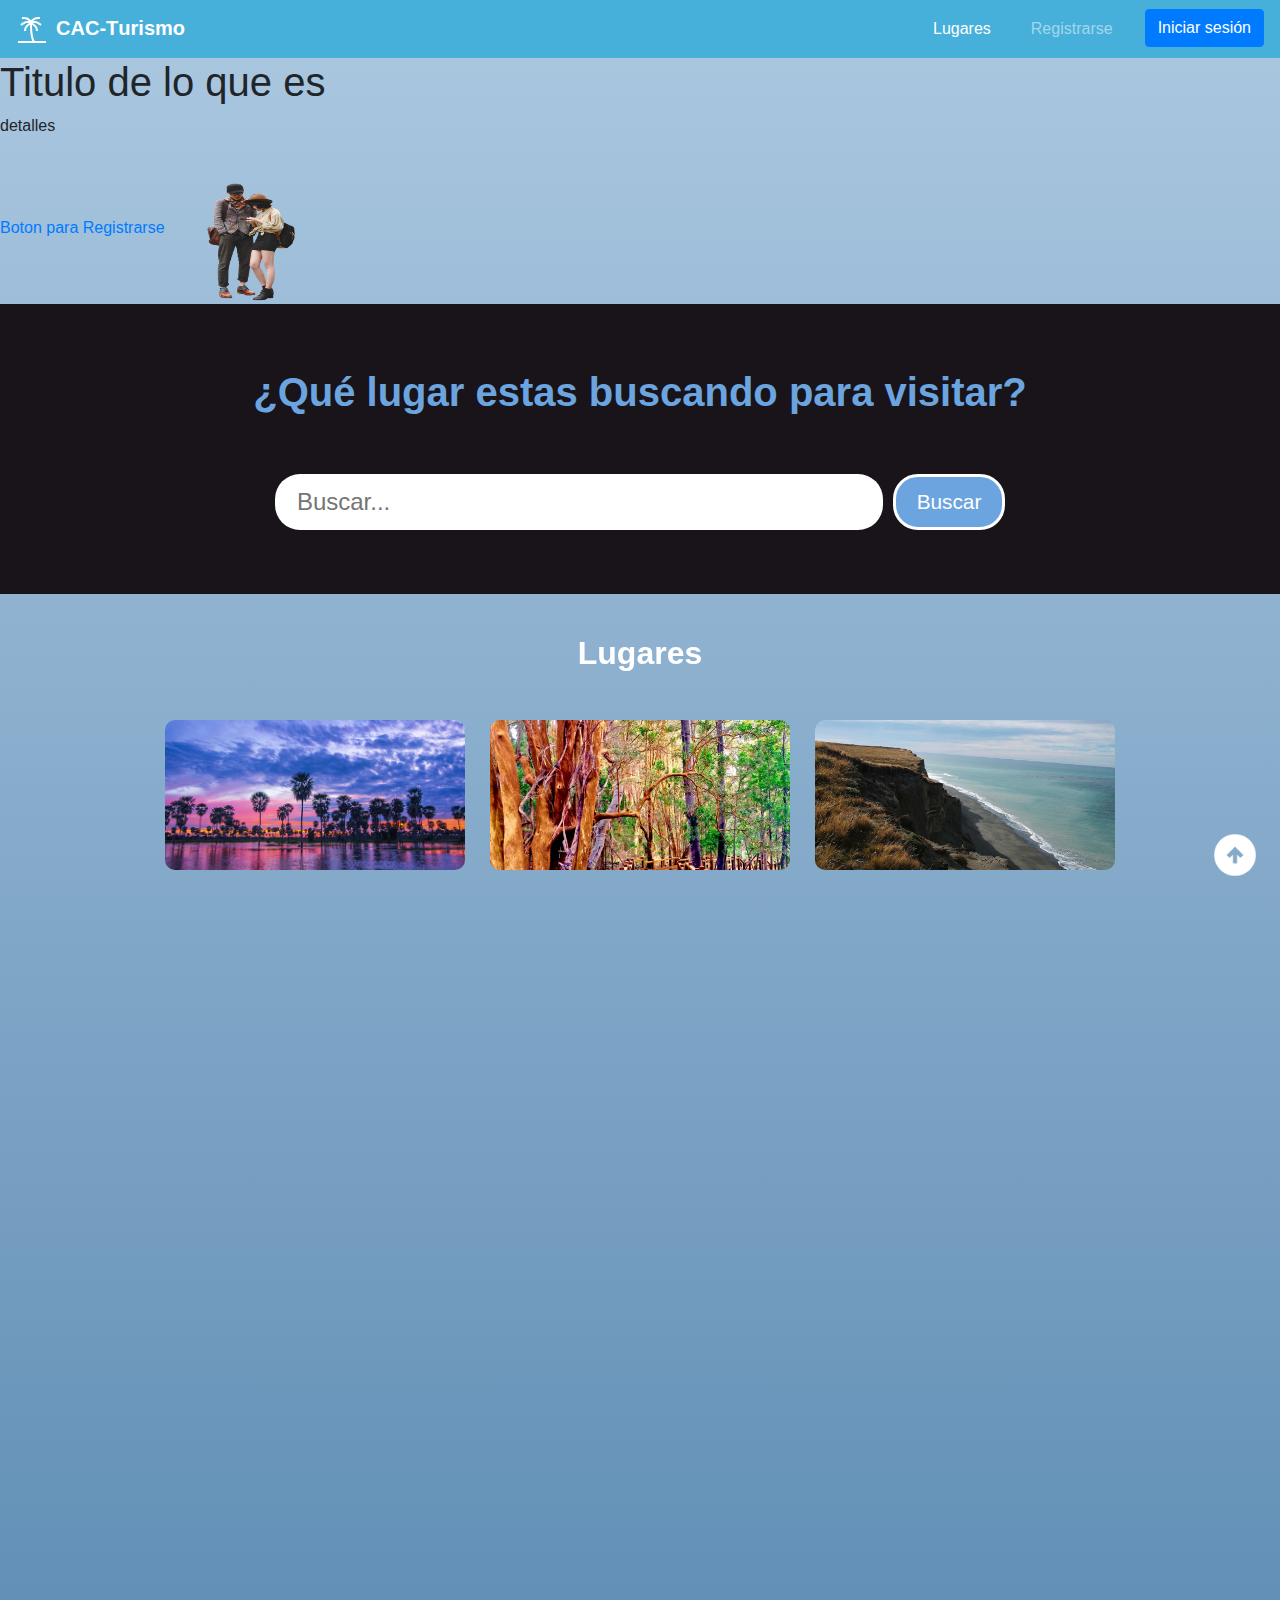
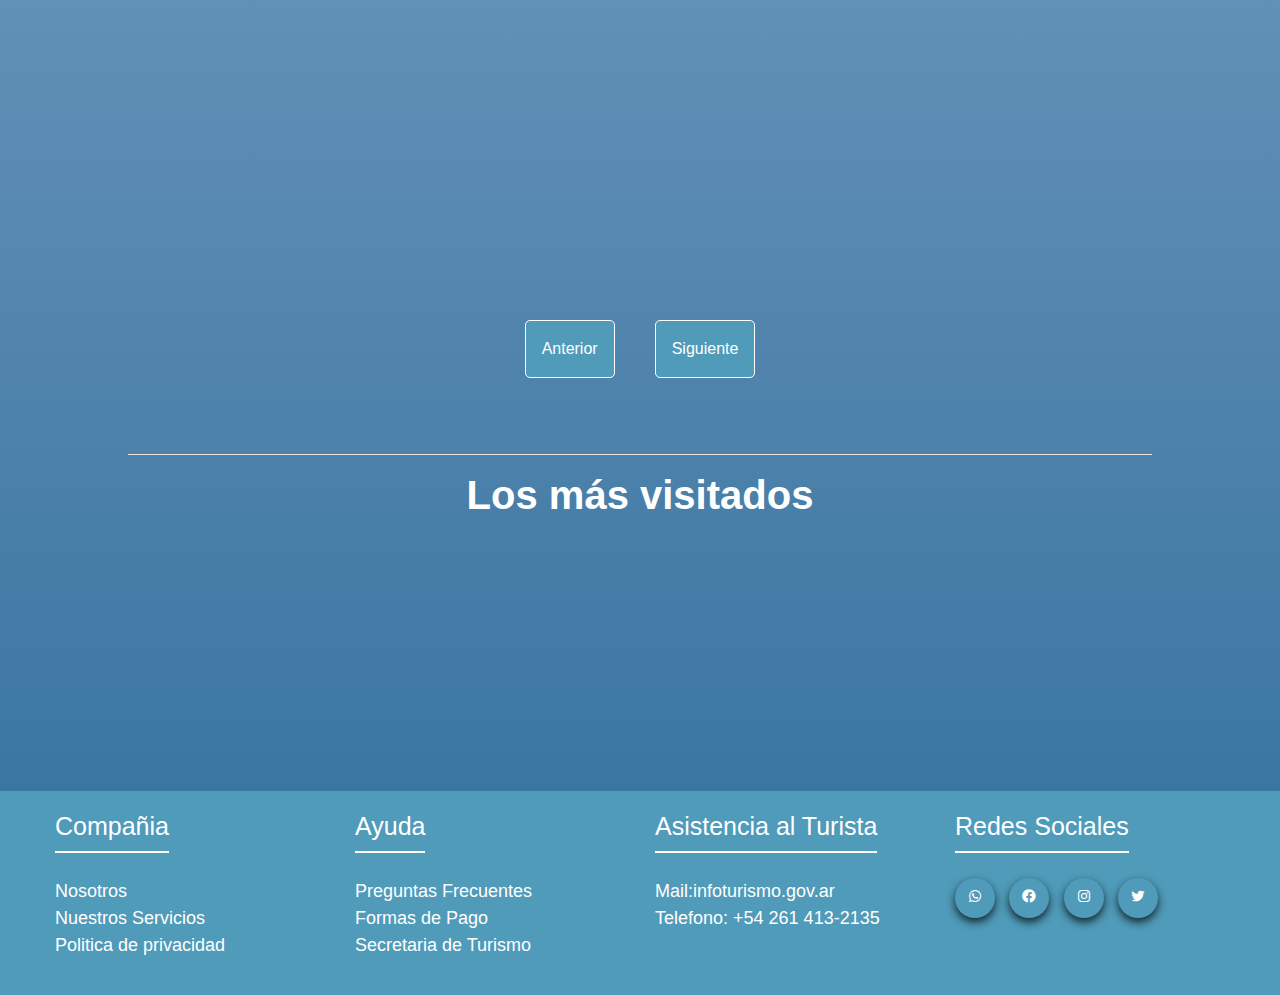
<file: index.html>
<!DOCTYPE html>
<html lang="es">
<head>
    <meta charset="UTF-8">
    <meta name="viewport" content="width=device-width, initial-scale=1.0">
    <link rel="stylesheet" href="style.css">
    <link href="https://unpkg.com/aos@2.3.1/dist/aos.css" rel="stylesheet">
    <link rel="stylesheet" href="https://maxcdn.bootstrapcdn.com/bootstrap/4.5.2/css/bootstrap.min.css">
    <link href='https://unpkg.com/boxicons@2.1.4/css/boxicons.min.css' rel='stylesheet'>
    <link rel="preconnect" href="https://fonts.googleapis.com">
    <link rel="preconnect" href="https://fonts.gstatic.com" crossorigin>
    <link href="https://fonts.googleapis.com/css2?family=Nunito+Sans:ital,opsz,wght@0,6..12,200..1000;1,6..12,200..1000&display=swap" rel="stylesheet">
    <link rel="icon" type="image/svg+xml" href="./img/assets/CarbonPalmTree.svg">
    <script src="index.js"></script>
    <title>CAC Turismo</title>
</head>
<body>
    <header>
        <nav class="navbar navbar-expand-lg navbar-dark bg-custom nav-size">
            <!-- <a class="navbar-brand" href="#"><div class="logo">CAC-Turismo</div></a> -->
            <a class="navbar-brand" href="#">
                <div class="logo">
                    <img class="logoImg" src="./img/assets/PalmTree.svg" alt="icono" >
                    <span>C</span><span>A</span><span>C</span>
                    <span>-</span>
                    <span>T</span><span>u</span><span>r</span><span>i</span><span>s</span><span>m</span><span>o</span>
                </div>
            </a>
    
            <button class="navbar-toggler" type="button" data-toggle="collapse" data-target="#navbarSupportedContent"
                aria-controls="navbarSupportedContent" aria-expanded="false" aria-label="Toggle navigation">
                <span class="navbar-toggler-icon"></span>
            </button> <!-- Este botón es la hamburguesa para desplegar un menú en dispositivos pequeños-->
    
            <div class="collapse navbar-collapse" id="navbarSupportedContent">
                <!-- Este div collapse envuelve todo lo que se ocultará cuando se achique la pantalla -->
                <ul class="navbar-nav ml-auto">
                    <!-- son elementos de la navbar, con el ml-auto te alinea todo hacia la derecha. -->
                    <li class="nav-item active"> <!-- la clase active te resalta la clase que se encuentra activa. -->
                        <a class="nav-link pulse" href="#lugares">Lugares <span class="sr-only"></span></a>
                    </li>
                    <li class="nav-item">
                        <a class="nav-link pulse ml-lg-4 mr-lg-4" href="Register/register.html">Registrarse</a>
                    </li>
                    <li class="nav-item pulse">
                        <a href="login/login.html" class="btn btn-primary">Iniciar sesión</a>
                    </li>               
                </ul>
            </div>
        </nav>
        
    </header>
    
    <main>
        <section class="PageInicio">
            <h1>Titulo de lo que es</h1>
            <p>detalles</p>
            <a href="">Boton para Registrarse</a>
            <img src="/img/assets/Turismo.png" width="150px" height="150px" alt="">

        </section>


        <section data-aos="fade-up" class="buscadorContenedor">
            <h2>¿Qué lugar estas buscando para visitar?</h2>
            <div class="cajaBuscador">
                <input type="text" placeholder="Buscar...">
                <button>Buscar</button>
            </div>
        </section>
        
        <!-- SECCIÓN LUGARES -->
        <section class= "lugares-section" id="lugares" data-aos="fade-up" >
            <div class="tituloSection" id="lugares" data-aos="fade-up" data-aos-duration="3000">
                <h3 class="tituloSection">Lugares</h3>
            </div>
            <div class="lugares" id="pag1">
                
            </div>
            <div class="lugares" id="pag2">
                
            </div>
            <div class="botones">
            <button class="boton anterior" id="anterior">Anterior</button>  
            <button class="boton siguiente" id="siguiente">Siguiente</button>
            </div>
        </section>
        <hr/>

        <section class="Trends">
            <h1>Los más visitados</h1>
            <div class="section-trends">
            <div class="flex-trend">

                <div class="lugar" data-aos="fade-up" data-aos-duration="3000" >
                    <a href="detalleLugar.html">
                        <img src="img/lugares/bosque-de-los-arrayanes.jpg" alt="" srcset="">
                        <h4 class="nombre-lugar">Bosque de los Arrayanes</h4>
                    </a>
                </div>
                <div class="lugar" data-aos="fade-up" data-aos-duration="3000" >
                <a href="detalleLugar.html">
                    <img src="img/lugares/cabo-virgenes.jpg" alt="" srcset="">
                    <h4 class="nombre-lugar">Cabo Vírgenes</h4>
                </a>
            </div>
            
            <div class="lugar" data-aos="fade-up" data-aos-duration="3000" >
                <a href="detalleLugar.html">
                    <img src="img/lugares/cataratas.jpg" alt="" srcset="">
                    <h4 class="nombre-lugar">Cataratas de Iguazú</h4>
                </a>
            </div>
            <div class="lugar" data-aos="fade-up"  data-aos-duration="3000">
                <a href="detalleLugar.html">
                    <img src="img/lugares/cerro-aconcagua.jpg" alt="" srcset="">
                    <h4 class="nombre-lugar">Cerro Aconcagua</h4>
                </a>
            </div>
            <div class="lugar" data-aos="fade-up"  data-aos-duration="3000">
                <a href="detalleLugar.html">
                    <img src="img/lugares/glaciar-perito-moreno.jpg" alt="" srcset="">
                    <h4 class="nombre-lugar">Glaciar Perito Moreno</h4>
                </a>
            </div>
            <div class="lugar" data-aos="fade-up"  data-aos-duration="3000">
                <a href="detalleLugar.html">
                    <img src="img/lugares/lago-argentino.jpg" alt="" srcset="">
                    <h4 class="nombre-lugar">Lago Argentino</h4>
                </a>
            </div>
            <div class="lugar" data-aos="fade-up"  data-aos-duration="3000">
                <a href="detalleLugar.html">
                    <img src="img/lugares/monte-fitz-roy.jpg" alt="" srcset="">
                    <h4 class="nombre-lugar">Monte Fitz Roy</h4>
                </a>
            </div>
            <div class="lugar" data-aos="fade-up"  data-aos-duration="3000">
                <a href="detalleLugar.html">
                    <img src="img/lugares/Parque-Nacional-El-Palmar.jpg" alt="" srcset="">
                    <h4 class="nombre-lugar">Parque Nacional el Palmar</h4>
                </a>
            </div>
        </div>
        </div>
    </section>
    
</main>

        <footer class="footer">
            <div class="conteiner-footer">
                <div class="footer-row">

                    <div class="footer-links">
                        <h1>Compañia</h1>
                        <ul>
                            <li><a href="">Nosotros</a></li>
                            <li><a href="">Nuestros Servicios</a></li>
                            <li><a href="">Politica de privacidad</a></li>
                        </ul>
                    </div>

                    <div class="footer-links">
                        <h1>Ayuda</h1>
                        <ul>
                            <li><a href="">Preguntas Frecuentes</a></li>
                            <li><a href="">Formas de Pago</a></li>
                            <li><a href="">Secretaria de Turismo</a></li>
                        </ul>
                    </div>

                    <div class="footer-links">
                        <h1>Asistencia al Turista</h1>
                        <ul>
                            <li><a href="">Mail:infoturismo.gov.ar</a></li>
                            <li><a href="">Telefono: +54 261 413-2135</a></li>
                        </ul>
                    </div>
                    
                    <div class="footer-links">
                        <h1>Redes Sociales</h1>
                        <div class="social-link">
                            <a href=""><i class='bx bxl-whatsapp'></i></a>
                            <a href=""><i class='bx bxl-facebook-circle'></i></a>
                            <a href=""><i class='bx bxl-instagram'></i></a>
                            <a href=""><i class='bx bxl-twitter'></i></a>
                        </div>
                    </div>
                </div>
            </div>
            <a href="#main" class="flechaArriba">
                <img src="/img/assets/MaterialSymbolsArrowCircleUp.png" alt="ir arriba flecha">
            </a>
        </footer>
    <script src="https://ajax.googleapis.com/ajax/libs/jquery/3.5.1/jquery.min.js"></script>
    <script src="https://cdnjs.cloudflare.com/ajax/libs/popper.js/1.16.0/umd/popper.min.js"></script>
    <script src="https://maxcdn.bootstrapcdn.com/bootstrap/4.5.2/js/bootstrap.min.js"></script>
    <script src="https://unpkg.com/aos@2.3.1/dist/aos.js"></script>
    <script>
        AOS.init();
      </script>
    <script src="https://cdn.jsdelivr.net/npm/bootstrap@5.0.2/dist/js/bootstrap.bundle.min.js" integrity="sha384-MrcW6ZMFYlzcLA8Nl+NtUVF0sA7MsXsP1UyJoMp4YLEuNSfAP+JcXn/tWtIaxVXM" crossorigin="anonymous"></script>
</body>
</html>
</file>
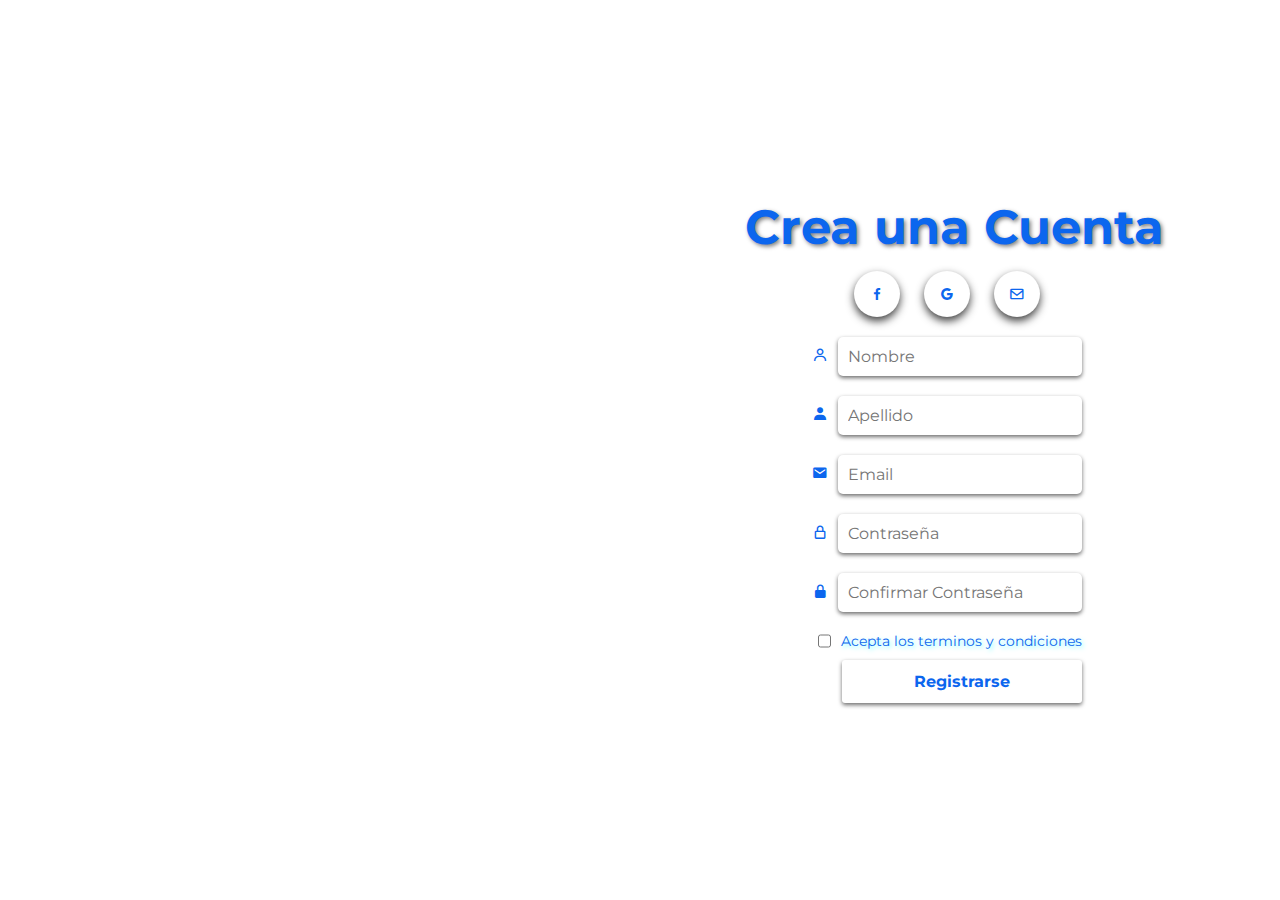
<file: Register/index.html>
<!DOCTYPE html>
<html lang="en">
<head>
    <meta charset="UTF-8">
    <meta name="viewport" content="width=device-width, initial-scale=1.0">
    <title>Document</title>
    <link href="https://fonts.googleapis.com/css2?family=Montserrat:ital,wght@0,100..900;1,100..900&display=swap" rel="stylesheet">
    <link href="styles.css" rel="stylesheet">
    <link rel="./login/login.html" href="">
    <link href='https://unpkg.com/boxicons@2.1.4/css/boxicons.min.css' rel='stylesheet'>
</head>

<body>
    <div class="conteiner">
        <div class="cont-welcome">
            <h1>Turismo.ARG</h1>
            <a href="./login/login.html">
                <button>Iniciar Sesion</button>
            </a>
        </div>

        <div class="content-form">
            <h1>Crea una Cuenta</h1>
            <div class="icons-form">
                <i class='bx bxl-facebook'></i>
                <i class='bx bxl-google'></i>
                <i class='bx bx-envelope'></i>
            </div>
            <form class="info-form">
                <label for="">
                    <i class='bx bx-user' ></i>
                    <input type="text" placeholder="Nombre">
                </label>
                    
                <label for="">
                    <i class='bx bxs-user'></i>
                    <input type="text" placeholder="Apellido">
                </label>

                <label for="">
                    <i class='bx bxs-envelope' ></i>
                    <input type="email" placeholder="Email">
                </label>

                <label for="">
                    <i class='bx bx-lock-alt'></i>
                    <input type="password" placeholder="Contraseña">
                </label>

                <label for="">
                    <i class='bx bxs-lock-alt'></i>
                    <input type="password" placeholder="Confirmar Contraseña">
                </label>
                <div class="confirmar-form">
                    <input type="checkbox" placeholder="">
                    <p>Acepta los terminos y condiciones</p>
                </div>
                <button>Registrarse</button>
            </form>
        </div>
    </div>
</body>
</html>
</file>
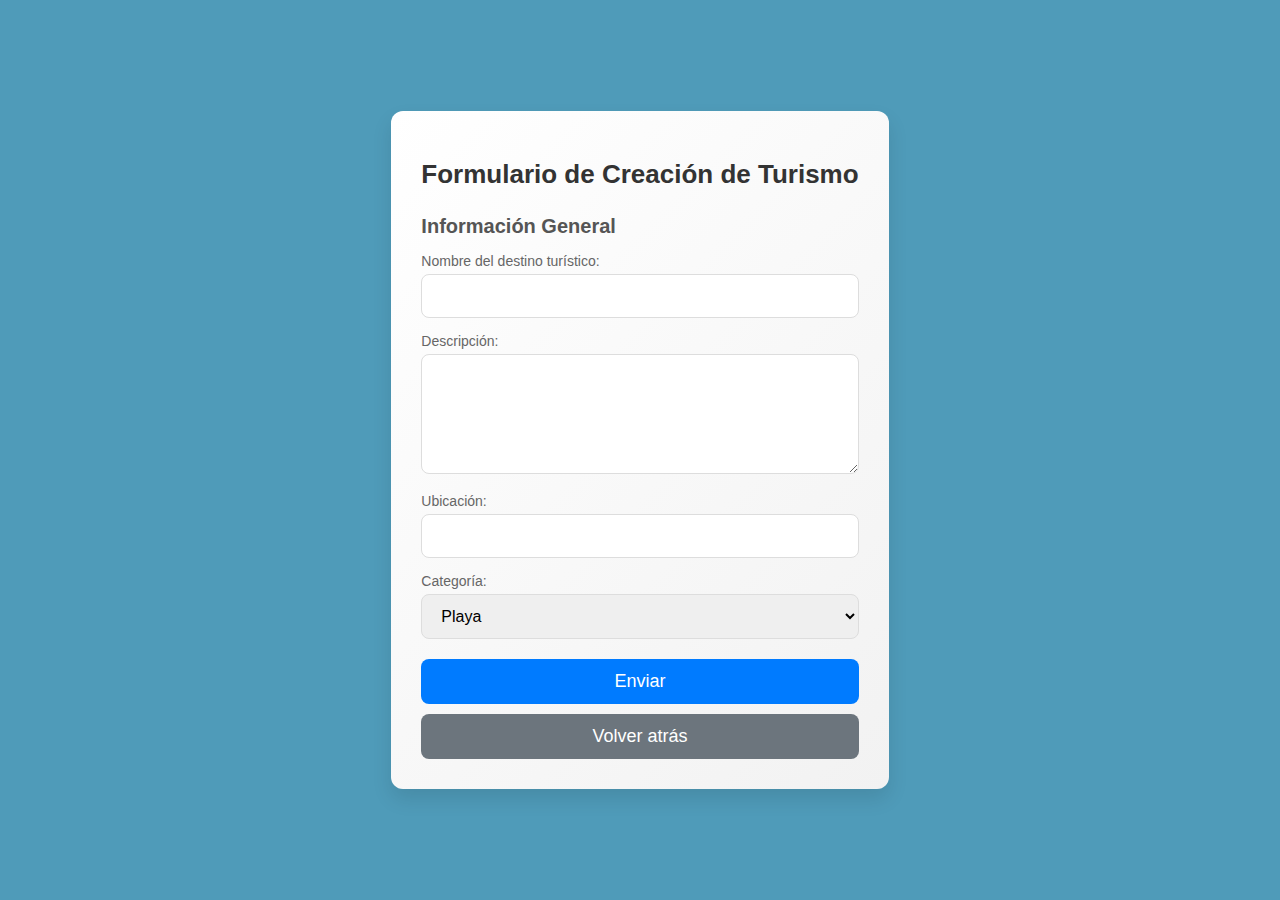
<file: CreateForm/CreatePage.html>
<!DOCTYPE html>
<html lang="en">
  <head>
    <meta charset="UTF-8" />
    <meta name="viewport" content="width=device-width, initial-scale=1.0" />
    <link href="https://fonts.googleapis.com/css2?family=Montserrat:ital,wght@0,100..900;1,100..900&display=swap" rel="stylesheet"/>
    <link href="CreatePage.css" rel="stylesheet" />
    <link rel="./login/login.html" href="" />
    <link
      href="https://unpkg.com/boxicons@2.1.4/css/boxicons.min.css"
      rel="stylesheet"
    />
    <title>Create</title>
  </head>
  <body>
    <main>
      <section>
        <h1>Formulario de Creación de Turismo</h1>
        <form action="/submit" method="post">
            <h2>Información General</h2>
            <label>Nombre del destino turístico:</label>
            <input type="text" id="nombre" name="nombre" required>
    
            <label>Descripción:</label>
            <textarea id="descripcion" name="descripcion" required></textarea>
    
            <label>Ubicación:</label>
            <input type="text" id="ubicacion" name="ubicacion" required>
            <!--Dejo esto como un ejemplo de informacion falsa que podriamos poner en el form-->
            <label>Categoría:</label>
            <select id="categoria" name="categoria">
                <option value="playa">Playa</option>
                <option value="montana">Montaña</option>
                <option value="ciudad">Ciudad</option>
                <option value="aventura">Aventura</option>
            </select>
            <button type="submit">Enviar</button>
        </form>
        <button type="button">Volver atrás</button>
    </section>
    </main>

  </body>
</html>
</file>
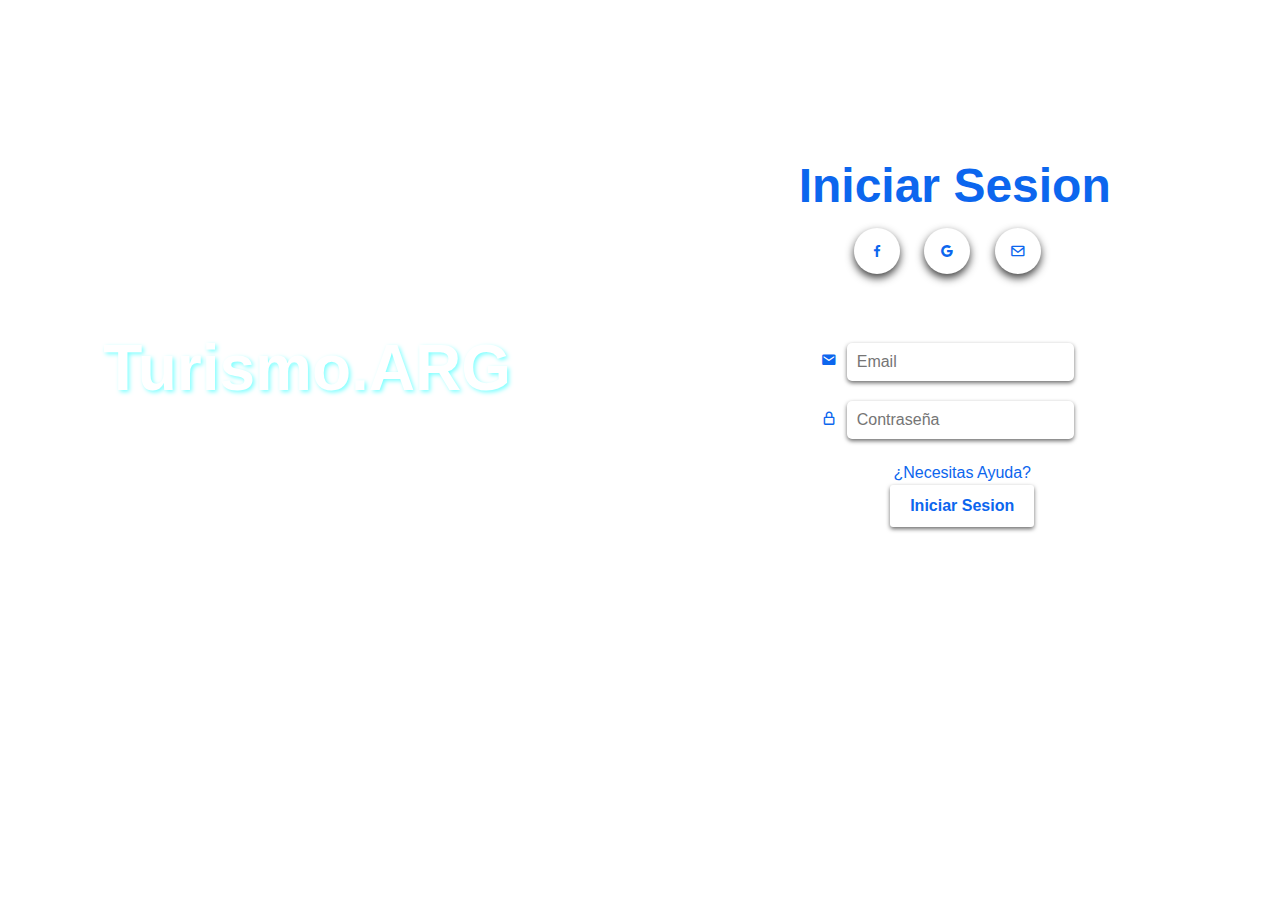
<file: login/login.html>
<!DOCTYPE html>
<html lang="en">
<head>
    <meta charset="UTF-8">
    <meta name="viewport" content="width=device-width, initial-scale=1.0">
    <link href="stylesLogin.css" rel="stylesheet">
    <link href='https://unpkg.com/boxicons@2.1.4/css/boxicons.min.css' rel='stylesheet'>
    <link rel="./../index.html" href="">
    <title>Document</title>
</head>
<body>
    <div class="conteiner">
        <div class="cont-welcome">
            <h1>Turismo.ARG</h1>
            <p>¡Te has perdido de mucho! Inicia sesión ahora para desbloquear una experiencia de viaje completa con <span>Turismo.ARG</span></p>
            <a href="/Register/register.html">
                <button>Registrarse</button>
            </a>
        </div>

        <div class="content-form">
            <div class="Iniciar-sesion">
                <h1>Iniciar Sesion</h1>
                <div class="icons-form">
                    <i class='bx bxl-facebook'></i>
                    <i class='bx bxl-google'></i>
                    <i class='bx bx-envelope'></i>
                </div>
                <form class="info-form">
                    <label for="">
                    <i class='bx bxs-envelope' ></i>
                    <input type="email" placeholder="Email">
                </label>
                
                <label for="">
                    <i class='bx bx-lock-alt'></i>
                    <input type="password" placeholder="Contraseña">
                </label>
                </form>
                <a href="">¿Necesitas Ayuda?</a>
                <button class="buttonConfirm">Iniciar Sesion</button>
            </div>
        </div>
    </div>
</body>
</html>
</file>
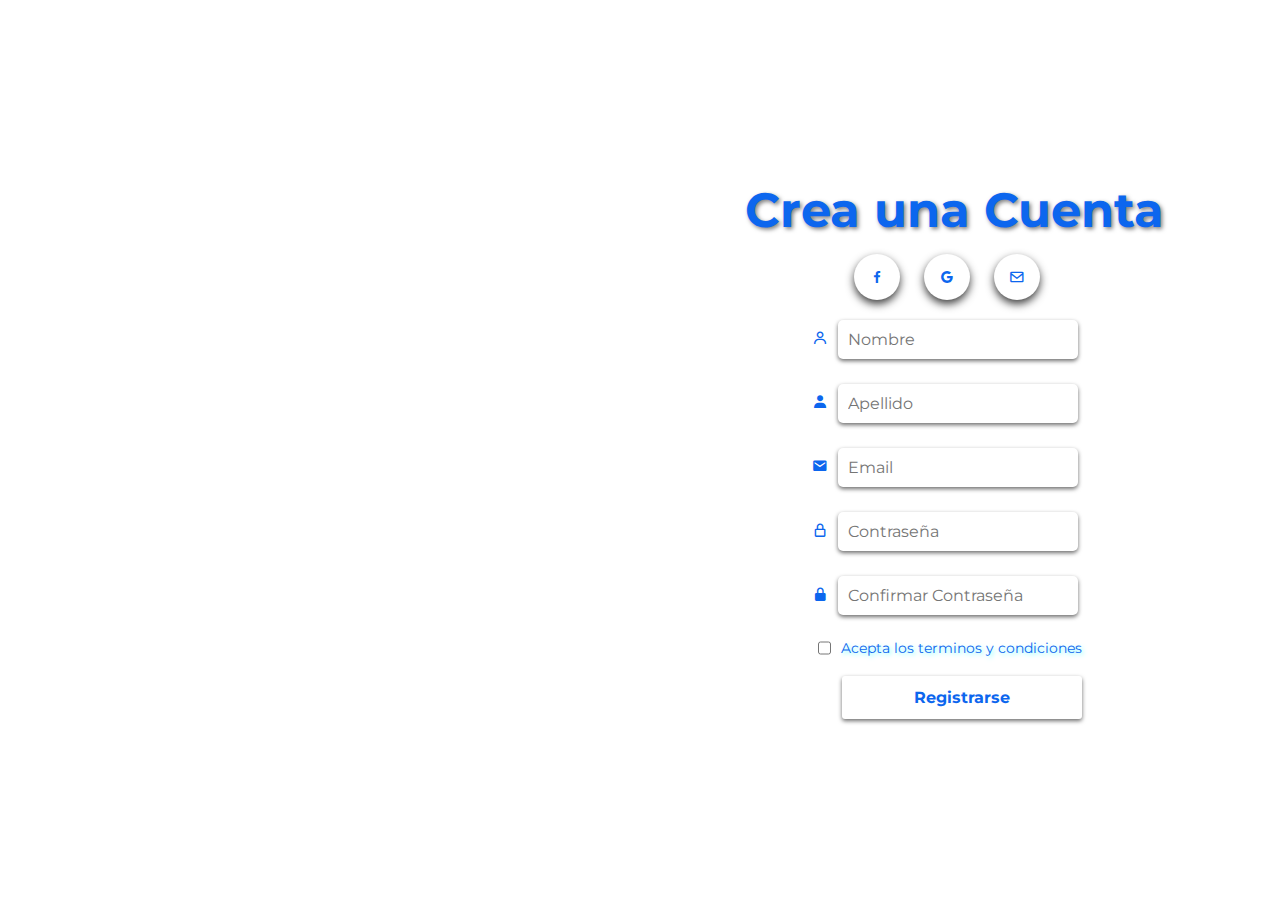
<file: Register/register.html>
<!DOCTYPE html>
<html lang="en">

<head>
    <meta charset="UTF-8">
    <meta name="viewport" content="width=device-width, initial-scale=1.0">
    <title>Document</title>
    <link href="https://fonts.googleapis.com/css2?family=Montserrat:ital,wght@0,100..900;1,100..900&display=swap"
        rel="stylesheet">
    <link href="styles.css" rel="stylesheet">
    <link rel="./login/login.html" href="">
    <link href='https://unpkg.com/boxicons@2.1.4/css/boxicons.min.css' rel='stylesheet'>
</head>

<body>
    <div class="conteiner">
        <div class="cont-welcome">
            <h1>Turismo.ARG</h1>
            <a href="/login/login.html">
                <button>Iniciar Sesion</button>
            </a>
        </div>

        <div class="content-form">
            <h1>Crea una Cuenta</h1>
            <div class="icons-form">
                <i class='bx bxl-facebook'></i>
                <i class='bx bxl-google'></i>
                <i class='bx bx-envelope'></i>
            </div>
            <form class="info-form" id="registerForm">
                <label for="">
                    <i class='bx bx-user'></i>
                    <div>
                        <input type="text" placeholder="Nombre" id="nombre">
                        <div id="nombreError" class="error-box"></div>
                    </div>
                </label>
                
                <label for="">
                    <i class='bx bxs-user'></i>
                    <div>
                        <input type="text" placeholder="Apellido" id="apellido">
                        <div id="apellidoError" class="error-box"></div>
                    </div>
                </label>

                <label for="">
                    <i class='bx bxs-envelope'></i>
                    <div>
                        <input type="text" placeholder="Email" id="email">
                        <div id="emailError" class="error-box"></div>
                    </div>
                </label>

                <label for="">
                    <i class='bx bx-lock-alt'></i>
                    <div>
                        <input type="password" placeholder="Contraseña" id="password">
                        <div id="passwordError" class="error-box"></div>
                    </div>
                </label>

                <label for="">
                    <i class='bx bxs-lock-alt'></i>
                    <div>
                        <input type="password" placeholder="Confirmar Contraseña" id="confirmar">
                        <div id="confirmarError" class="error-box"></div>
                    </div>
                </label>
                <div class="confirmar-form">
                    <input type="checkbox" placeholder="" id="terminos">
                    <p>Acepta los terminos y condiciones</p>
                </div>
                <div id="terminosError" class="error-checkbox"></div>
                <button type="submit">Registrarse</button>
            </form>
        </div>
    </div>
    <script src="register.js"></script>
</body>

</html>
</file>
<file: style.css>
/* HEADER */
.bg-custom {
  background-color:  #46b0da;
}

.nav-size {
  padding-top: 1.5%;
  padding-bottom: 1.5%;
}

.pulse:hover {
  -webkit-animation-name: pulse;
  animation-name: pulse;
  -webkit-animation-duration: 1s;
  animation-duration: 1s;
  -webkit-animation-fill-mode: both;
  animation-fill-mode: both;
  box-shadow: 1px 1px 3px 3px #4991df;
}

/*Animacion titulo*/
.logo {
  display: flex;
  font-weight: bolder;
}

.logoImg {
  height: 2rem;
  width: 2rem;
  margin-right: 5%;
 }

.logo span {
  opacity: 1;
}

.logo:hover span {
  opacity: 0;
  animation: fadeIn 0.5s linear forwards;
}

@keyframes fadeIn {
  0% {
    opacity: 0;
    transition: transform 5s;
    transform: rotate(360deg);
  }

  50% {
    opacity: 0.5;
  }

  100% {
    opacity: 1;
  }
}

.logo:hover span:nth-child(1) {
  animation-delay: 0.1s;
}

.logo:hover span:nth-child(2) {
  animation-delay: 0.2s;
}

.logo:hover span:nth-child(3) {
  animation-delay: 0.3s;
}

.logo:hover span:nth-child(4) {
  animation-delay: 0.4s;
}

.logo:hover span:nth-child(5) {
  animation-delay: 0.5s;
}

.logo:hover span:nth-child(6) {
  animation-delay: 0.6s;
}

.logo:hover span:nth-child(7) {
  animation-delay: 0.7s;
}

.logo:hover span:nth-child(8) {
  animation-delay: 0.8s;
}

.logo:hover span:nth-child(9) {
  animation-delay: 0.9s;
}

.logo:hover span:nth-child(10) {
  animation-delay: 1s;
}

.logo:hover span:nth-child(11) {
  animation-delay: 1.1s;
}
.logo:hover span:nth-child(12) {
  animation-delay: 1.1s;
}
/* Fin animacion titulo*/


@-webkit-keyframes pulse {
  0% {
    -webkit-transform: scale3d(1, 1, 1);
    transform: scale3d(1, 1, 1);
  }

  50% {
    -webkit-transform: scale3d(1.05, 1.05, 1.05);
    transform: scale3d(1.05, 1.05, 1.05);
  }

  100% {
    -webkit-transform: scale3d(1, 1, 1);
    transform: scale3d(1, 1, 1);
  }
}

@keyframes pulse {
  0% {
    -webkit-transform: scale3d(1, 1, 1);
    transform: scale3d(1, 1, 1);
  }

  50% {
    -webkit-transform: scale3d(1.05, 1.05, 1.05);
    transform: scale3d(1.05, 1.05, 1.05);
  }

  100% {
    -webkit-transform: scale3d(1, 1, 1);
    transform: scale3d(1, 1, 1);
  }
}

a button {
  font-family: "Nunito Sans", sans-serif;
  font-weight: bolder;
}

/* SeccionPrincipal*/


/* SECCIÓN LUGARES */
* {
  padding: 0;
  margin: 0;
  list-style: none;
}

main {
  display: flex;
  justify-content: center;
  background-image: linear-gradient(to bottom, #a9c6df, #8eb1cf, #749dc0, #5889b1, #3a76a2);
}

.lugares-section {
  display: flex;
  flex-direction: column;
  flex-wrap: wrap;
  align-content: center;
  justify-content: center
}

.botones {
  display: flex;
  justify-content: center;
  align-content: center;
}

.lugares {
  width: 80vw;
  display: flex;
  flex-wrap: wrap;
  justify-content: center;
  align-content: center;
  column-gap: 25px;
  row-gap: 50px;
}

.lugar {
  width: 300px;
  height: 150px;
  overflow: hidden;
  border-radius: 10px;
}

.lugar img {
  width: 300px;
  height: 150px;
  object-fit: cover;
}

.tituloSection {
  font-family:"Rubik", sans-serif;
  font-weight: bolder;
  font-size: 32px;
  text-align: center;
  padding: 20px;
  color: white;
}

.nombre-lugar {
  text-align: center;
  font-size: 32px;
  position: absolute;
  top: 50%;
  left: 50%;
  transform: translate(-50%, -50%);
  color: white;
  background-color: transparent;
  padding: 10px 20px;
  z-index: 1;
  opacity: 0;
  transition: opacity 0.5s ease;
}

.lugar:hover {
  box-shadow: 0 4px 10px rgba(62, 101, 231, 0.808);

  .nombre-lugar {
    opacity: 1;
  }

  img {
    filter: blur(5px);
    transition: filter 0.7s ease;
  }
}

.boton {
  border: 1px solid white;
  box-sizing: content-box;
  margin-top: 50px;
  margin-left: 20px;
  margin-right: 20px;
  background-color: #4f9bb9;
  color: #ffffff;
  padding: 1rem 1rem;
  border-radius: 5px;
  font-size: 1rem;
  font-weight: 500;
  text-decoration: none;
  margin-bottom: 60px;
  /* Agregar efecto de botón presionado */
  transition: transform 0.3s, box-shadow 0.3s;

  &:hover {
    background-color: #4f9bb9;
    transform: scale(0.95);
    box-shadow: 0 0 10px rgba(255, 255, 255, 0.3);
  }

}


.buscadorContenedor {
  display: flex;
  flex-direction: column;
  background-color: #181419;
  color: #6ba4df;
  padding: 5% 0 5% 0;
  align-items: center;
  gap: 50px;

  h2 {
    font-weight: bolder;
    font-size: 2.5rem;
  }

  @media(max-width:900px) {
    flex-direction: column;
    align-items: center;
    text-align: center;
    gap: 30px;
  }
}

.cajaBuscador {
  display: flex;
  flex-direction: 'row';
  text-align: center;
  gap: 10px;

  input {
    border-radius: 25px;
    border: 0 transparent;
    width: 38rem;
    height: 3.5rem;
    padding: 0 3%;
    font-size: 1.5rem;
  }

  input:focus {
    outline-style: solid;
    outline-width: 5px;
    outline-color: #6ba4df;
  }

  button {
    color: white;
    /* font-weight: bolder; */
    font-size: 1.3rem;
    border: 3px solid white;
    border-radius: 25px;
    background-color: #6ba4df;

    height: 3.5rem;
    width: 7rem;
  }

  @media(max-width:900px) {
    flex-direction: column;
    align-items: center;
    gap: 30px;
    input {
      max-width: 60%;
    }
  }
}

.section-trends {
  overflow-x: scroll;
  overflow-y: hidden;
  width: 100%;
  display: flex;
  justify-content: flex-start;
  align-items: flex-start;
  padding: 0px 0px 40px 0px;
}

hr {
  width: 80%;
  margin: 0 auto;
  margin-top: 40px;
  background-color: white;
}

.Trends {
  padding-left: 15%;
  padding-right: 15%;
  padding-bottom: 4%;
}

.Trends h1 {
  text-align: center;
  margin-bottom: 30px;
  font-weight: bolder;
  color: white;
}

.flex-trend {
  display: flex;
  gap: 1rem;
}


.conteiner-footer {
  max-width: 1200px;
  margin: 0 auto;
}

.footer {
  background-color: #4f9bb9;
  padding: 20px 0;
}

.footer-row {
  display: flex;
  flex-wrap: wrap;
}

.footer-links {
  width: 25%;
  padding: 0 15px;
}


.footer-links h1 {
  font-size: 25px;
  color: white;
  font-weight: 500;
  margin-bottom: 25px;
  border-bottom: 2px solid white;
  padding-bottom: 10px;
  display: inline-block;
}

.footer-links ul li a {
  font-size: 18px;
  text-decoration: none;
  color: white;
  margin-bottom: 15px;
  transition: all 3.s ease;
}

.footer-links ul li a:hover {
  padding-left: 6px;
  text-shadow: 0 4px 8px rgba(0, 0, 0, 0.76);
}

.social-link a {
  display: inline-block;
  min-height: 40px;
  width: 40px;
  box-shadow: 0 4px 8px rgba(0, 0, 0, 0.76);
  margin: 0 10px 10px 0;
  text-align: center;
  line-height: 40px;
  border-radius: 50%;
  color: white;
  transition: all .5 ease;
}

.social-link a:hover {
  background-color: white;
  color: rgb(0, 153, 255);
}

.flechaArriba{
  position: fixed;
  bottom: 20px;
  right: 20px;
  color: white;
  cursor: pointer;
}
.flechaArriba img{
  width: 50px;
  height: auto;
}

@media(max-width:900px) {
  .footer-row {
    text-align: center;
  }

  .footer-links {
    width: 100%;
    margin-bottom: 30px;
  }

  .social-link {
    margin-left: 20px;
  }
}
/* scrollbar */
::-webkit-scrollbar {
  width: 10px;
}
::-webkit-scrollbar-track {
  background: rgb(255, 249, 249);
}
::-webkit-scrollbar-thumb {
  background: #6BA4DF;
}

::-webkit-scrollbar-thumb:hover {
  background:#6BA4DF;
}
</file>
<file: Register/styles.css>
* {
    padding: 0;
    margin: 0;
    box-sizing: border-box;
    font-family: "Montserrat", sans-serif;
}

body, html {
    margin: 0;
    padding: 0;
    height: 100%;
    background-color: white;
}

.conteiner{
    display: flex;
    height: 100%;
}

.cont-welcome {
    width: 60%;
    display: flex;
    flex-direction: column;
    justify-content: center;
    align-items: center;
    background-image: url('https://tripin.travel/wp-content/uploads/2014/05/reserva-los-colorados-la-rioja-1.jpeg'); /* Reemplaza 'ruta_de_tu_imagen.jpg' con la ruta de tu imagen de fondo */
    background-size: cover; /* Esto hace que la imagen de fondo cubra todo el contenedor */
    background-position: center; /* Esto centra la imagen de fondo */
}

.cont-welcome h1 {
    font-family: "Montserrat", sans-serif;
    font-size: 4rem;
    font-weight: bold;
    color: white;
    margin-top: 20px;
}

.cont-welcome h1:hover {
    color: rgb(12, 102, 238);
    text-shadow: 2px 2px 4px rgb(255, 255, 255); 
    transition: color 0.3s ease-in-out;
}

.cont-welcome button {
    margin-top: 10%;
    padding: 10px 15px;
    font-size: 1rem;
    color: white;
    background-color: transparent;
    font-weight: bold;
    border-radius: 3px;
    border: 1px solid white;
    cursor: pointer;
    transition: background-color 0.3s ease;
}

.cont-welcome button:hover {
    color: white;
    border: 1px solid rgb(12, 102, 238) ;
}

.content-form {
    display: flex;
    align-items: center;
    flex-direction: column;
    justify-content: center;
    width: 65%;
}

.content-form h1 {
    margin-left: 15px;
    font-family: "Montserrat", sans-serif;
    font-size: 3rem;
    font-weight: bold;
    color: rgb(12, 102, 238);
    text-shadow: 2px 2px 4px rgba(0, 0, 0, 0.5);
}

.icons-form {
    margin: 15px 0;
}

.icons-form i {
    border-radius: 50%;
    padding: 15px;
    cursor: pointer;
    color: rgb(12, 102, 238);
    margin: 0 10px;
    transition: background-color 0.3s ease, box-shadow 0.3s ease; 
    box-shadow: 0 4px 8px rgba(0, 0, 0, 0.76); 
}

.icons-form i:hover {
    box-shadow: 0 4px 12px rgba(0, 0, 0, 0.2);
}

.info-form {
    display: flex;
    flex-direction: column;
}

.info-form label {
    margin-bottom: 15px; 
    display: flex;
    align-items: baseline;
}

.info-form label i {
    color: rgb(12, 102, 238);
    margin-right: 10px;
}

.info-form label input {
    width: 100%;
    padding: 10px; 
    border: none; 
    border-radius: 5px;
    font-size: 16px;
    margin-top: 5px;
    box-sizing: border-box;
    box-shadow: 0 2px 4px rgba(0, 0, 0, 0.575); /* Agregamos una sombra */
}

.info-form label input:focus {
    outline: none; /* Elimina el contorno predeterminado */
    border-color: rgb(12, 102, 238); /* Cambia el color del borde al enfocar */
    background-color: rgba(12, 102, 238, 0.1); /* Cambia el color de fondo al enfocar */
}

.info-form button {
    margin-left: 30px;
    padding: 12px 20px; /* Espaciado interno */
    font-size: 16px; /* Tamaño de fuente */
    border: none; /* Sin borde */
    border-radius: 3px; /* Esquinas redondeadas */
    background-color: transparent;
    font-weight: bold;
    color: rgb(12, 102, 238); /* Color de texto */
    cursor: pointer; /* Cursor de puntero */
    transition: background-color 0.3s ease; /* Transición suave */
    box-shadow: 0 2px 4px rgba(0, 0, 0, 0.575);
}

.info-form button:hover {
    background-color: rgb(32, 120, 235);
    color: white;
}

.confirmar-form {
    display: flex;
    margin-top: 5px;
    margin-left: 6px;
    margin-bottom: 10px;
}

.confirmar-form input[type="checkbox"] {
    margin-right: 10px;
    cursor: pointer; /* Cambia el cursor al pasar sobre el checkbox */
}

.confirmar-form p {
    color: rgb(12, 102, 238);
    text-shadow: 2px 2px 4px rgba(0, 255, 255, 0.5);
    font-size: 14px;
}

/* Estilo para cambiar el color del texto cuando el checkbox está marcado */
.confirmar-form input[type="checkbox"]:checked + p {
    color: #1f5300; /* Cambia el color del texto */
}

/* Estilos para pantallas con un ancho máximo de 768px (tablet y dispositivos más pequeños) */
@media (max-width: 768px) {
    .conteiner {
        flex-direction: column;
    }

    .cont-welcome, .content-form {
        width: 100%;
    }

    .cont-welcome button, .info-form button, .buttonConfirm {
        margin-left: 0;
    }
    .content-form h1{
        font-size: 2.3rem;
    }
}

.error-box{
    color: red;
    margin-top: 2%;
    font-weight: bold;
    font-size: 0.8rem;
}

.error-checkbox{
    color: red;
    font-weight: bold;
    font-size: 0.8rem;
    margin-bottom: 5%;
    margin-top: -2%;
}

.checkboxUnselected {
    border-color: red;
    color:red;
}
</file>
<file: CreateForm/CreatePage.css>
body {
    font-family: 'Roboto', sans-serif;
    background-color: #4f9bb9;
    margin: 0;
    padding: 0;
    display: flex;
    justify-content: center;
    align-items: center;
    height: 100vh;
}

section {
    background: linear-gradient(135deg, #ffffff 0%, #f2f2f2 100%);
    padding: 30px;
    border-radius: 12px;
    box-shadow: 0 10px 20px rgba(0, 0, 0, 0.1);
    max-width: 500px;
    width: 100%;
    animation: slideIn 0.5s ease-in-out;
    box-sizing: border-box;
}

@keyframes slideIn {
    from {
        opacity: 0;
        transform: translateY(-30px);
    }
    to {
        opacity: 1;
        transform: translateY(0);
    }
}

h1 {
    text-align: center;
    color: #333;
    font-size: 26px;
    margin-bottom: 25px;
}

h2 {
    color: #555;
    font-size: 20px;
    margin-bottom: 15px;
}

label {
    display: block;
    margin-top: 15px;
    margin-bottom: 5px;
    color: #666;
    font-size: 14px;
}

input[type="text"],
textarea,
select {
    width: 100%;
    padding: 12px 15px;
    border: 1px solid #ddd;
    border-radius: 8px;
    font-size: 16px;
    transition: border-color 0.3s ease, box-shadow 0.3s ease;
    box-sizing: border-box;
}

input[type="text"]:focus,
textarea:focus,
select:focus {
    border-color: #007BFF;
    box-shadow: 0 0 5px rgba(0, 123, 255, 0.5);
    outline: none;
}

textarea {
    height: 120px;
    resize: vertical;
    font-family: 'Roboto', sans-serif;
}

button[type="submit"],
button[type="button"] {
    display: block;
    width: 100%;
    padding: 12px;
    background-color: #007BFF;
    color: #fff;
    border: none;
    border-radius: 8px;
    font-size: 18px;
    cursor: pointer;
    transition: background-color 0.3s ease, transform 0.3s ease;
    margin-top: 20px;
    text-align: center;
}

button[type="button"] {
    background-color: #6c757d;
    margin-top: 10px;
}

button[type="submit"]:hover {
    background-color: #0056b3;
    transform: translateY(-3px);
}

button[type="submit"]:active,
button[type="button"]:active {
    transform: translateY(0);
}

button[type="button"]:hover {
    background-color: #5a6268;
    transform: translateY(-3px);
}

@media (max-width: 768px) {
    section {
        padding: 25px;
        max-width: 90%;
        margin-left: 27px;
    }

    h1 {
        font-size: 24px;
    }

    h2 {
        font-size: 18px;
    }

    input[type="text"],
    textarea,
    select {
        padding: 10px 12px;
        font-size: 14px;
    }

    button[type="submit"],
    button[type="button"] {
        padding: 10px;
        font-size: 16px;
    }
}

@media (max-width: 480px) {
    section {
        padding: 20px;
        max-width: 100%;
    }

    h1 {
        font-size: 20px;
    }

    h2 {
        font-size: 16px;
    }

    input[type="text"],
    textarea,
    select {
        padding: 8px 10px;
        font-size: 12px;
    }

    button[type="submit"],
    button[type="button"] {
        padding: 8px;
        font-size: 14px;
    }
}
</file>
<file: login/stylesLogin.css>
* {
    padding: 0;
    margin: 0;
    box-sizing: border-box;
    font-family: "Montserrat", sans-serif;
}

body, html {
    margin: 0;
    padding: 0;
    background-color: white;
    height: 100%;
}

.conteiner{
    display: flex;
    height: 100%;
}

.cont-welcome {
    width: 60%;
    display: flex;
    flex-direction: column;
    justify-content: center;
    align-items: center;
    background-image: url('https://tripin.travel/wp-content/uploads/2014/05/reserva-los-colorados-la-rioja-1.jpeg');
    background-size: cover; 
    background-position: center; 
}

.cont-welcome h1 {
    font-family: "Montserrat", sans-serif;
    font-size: 4rem;
    font-weight: bold;
    color: white;
    text-shadow: 2px 2px 4px rgba(0, 255, 255, 0.5); 
    margin-bottom: 10px;
}

.cont-welcome h1:hover {
    color: rgb(12, 102, 238);
    text-shadow: 2px 2px 4px rgb(255, 255, 255); 
    transition: color 0.3s ease-in-out;
}

.cont-welcome p {
    font-family: "Montserrat", sans-serif;
    font-size: 1.5rem; /* Tamaño de fuente ajustable según tus preferencias */
    color: white;
    text-align: center; /* Alineación del texto al centro */
    margin-top: 20px; /* Espacio superior */
}

.cont-welcome p:hover {
    text-shadow: 2px 2px 2px rgb(12, 102, 238);
}

.cont-welcome button {
    margin-top: 8%;
    padding: 10px 15px;
    font-size: 1rem;
    color: white;
    background-color: transparent;
    font-weight: bold;
    border-radius: 3px;
    border: 1px solid white;
    cursor: pointer;
}

.cont-welcome button:hover {
    color: white;
    border: 1px solid rgb(12, 102, 238) ;
}

.content-form {
    display: flex;
    align-items: center;
    flex-direction: column;
    justify-content: center;
    width: 65%;
}

.content-form h1 {
    margin-left: 15px;
    font-family: "Montserrat", sans-serif;
    font-size: 3rem;
    font-weight: bold;
    color: rgb(12, 102, 238);
}

.Iniciar-sesion {
    display: flex;
    height: 65%;
    flex-direction: column;
    align-items: center;
}

.info-form {
    margin-top: 15%;
}

.info-form label {
    margin-bottom: 15px; 
    display: flex;
    align-items: baseline;
}

.info-form label i {
    color: rgb(12, 102, 238);
    margin-right: 10px;
}

.info-form label input {
    width: 100%;
    padding: 10px; 
    border: none; 
    border-radius: 5px;
    font-size: 16px;
    margin-top: 5px;
    box-sizing: border-box;
    box-shadow: 0 2px 4px rgba(0, 0, 0, 0.575); /* Agregamos una sombra */
}

.info-form label input:focus {
    outline: none; /* Elimina el contorno predeterminado */
    border-color: rgb(12, 102, 238); /* Cambia el color del borde al enfocar */
    background-color: rgba(12, 102, 238, 0.1); /* Cambia el color de fondo al enfocar */
}
.icons-form {
    margin: 15px 0;
}

.icons-form i {
    border-radius: 50%;
    padding: 15px;
    cursor: pointer;
    color: rgb(12, 102, 238);
    margin: 0 10px;
    transition: background-color 0.3s ease, box-shadow 0.3s ease; 
    box-shadow: 0 4px 8px rgba(0, 0, 0, 0.76); 
}

.icons-form i:hover {
    box-shadow: 0 4px 12px rgba(0, 0, 0, 0.2);
}

.info-form button {
    margin-left: 30px;
    padding: 12px 20px; /* Espaciado interno */
    font-size: 16px; /* Tamaño de fuente */
    border: none; /* Sin borde */
    border-radius: 3px; /* Esquinas redondeadas */
    background-color: transparent;
    font-weight: bold;
    color: rgb(12, 102, 238); /* Color de texto */
    cursor: pointer; /* Cursor de puntero */
    transition: background-color 0.3s ease; /* Transición suave */
    box-shadow: 0 2px 4px rgba(0, 0, 0, 0.575);
}

.info-form button:hover {
    background-color: rgb(32, 120, 235);
    color: white;
}

.confirmar-form {
    display: flex;
    margin-top: 5px;
    margin-left: 6px;
    margin-bottom: 10px;
}

.Iniciar-sesion a {
    margin-top: 10px; /* Añade espacio superior para centrar */
    margin-left: 30px;
    margin-bottom: 3px;
    text-decoration:none;
    color: rgb(12, 102, 238); 
    font-size: 16px; 
    font-weight: normal; 
    cursor: pointer;
}

.buttonConfirm {
    margin-left: 30px;
    padding: 12px 20px; /* Espaciado interno */
    font-size: 16px; /* Tamaño de fuente */
    border: none; /* Sin borde */
    border-radius: 3px; /* Esquinas redondeadas */
    background-color: transparent;
    font-weight: bold;
    color: rgb(12, 102, 238); /* Color de texto */
    cursor: pointer; /* Cursor de puntero */
    transition: background-color 0.3s ease; /* Transición suave */
    box-shadow: 0 2px 4px rgba(0, 0, 0, 0.575);
}

.buttonConfirm:hover {
    background-color: rgb(32, 120, 235);
    color: white;
}

/* Estilos comunes para todos los tamaños de pantalla */


/* Estilos para pantallas con un ancho máximo de 768px (tablet y dispositivos más pequeños) */
@media (max-width: 768px) {
    .conteiner {
        flex-direction: column;
    }
    
    .cont-welcome, .content-form {
        width: 100%;
    }

    .Iniciar-sesion a{
        margin-right: 35px;
    }

    .cont-welcome button, .info-form button, .buttonConfirm {
        margin-left: 0;
    }
    .content-form h1 {
        font-size: 2rem;
    }
}
</file>
